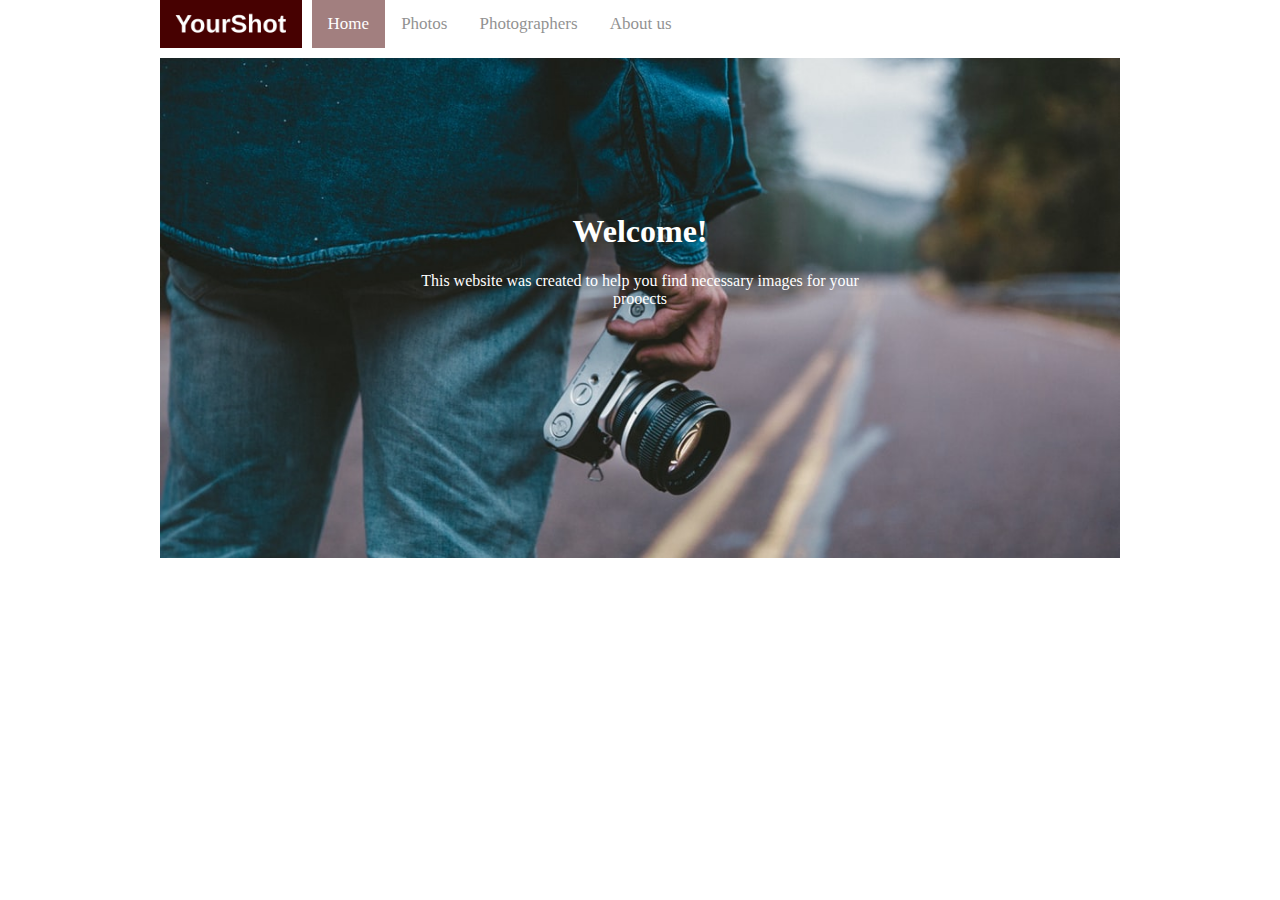
<file: index.html>
<!doctype html>
<html lang="en">
<head>
  <meta charset="utf-8">
  <title>YourShot</title>
  <meta name="description" content="MY FIRST SITE DESCRIPTION">
  <meta name="author" content="MY NAME">
  <link rel="stylesheet" href="css/style.css">
</head>
<body>
    <div class="topnav">
        <img src="img/logo.png"></img>
        <a class="active" href="index.html">Home</a>
        <a href="photos.html">Photos</a>
        <a href="users.html">Photographers</a>
        <a href="about.html">About us</a>
    </div>
    <div class="descblock">
      <div class="desctext">
        <h1>Welcome!</h1>
        <p>This website was created to help you find necessary images for your proоeсts</p>
      </div>          
    </div>
  
</body>
</html>
</file>
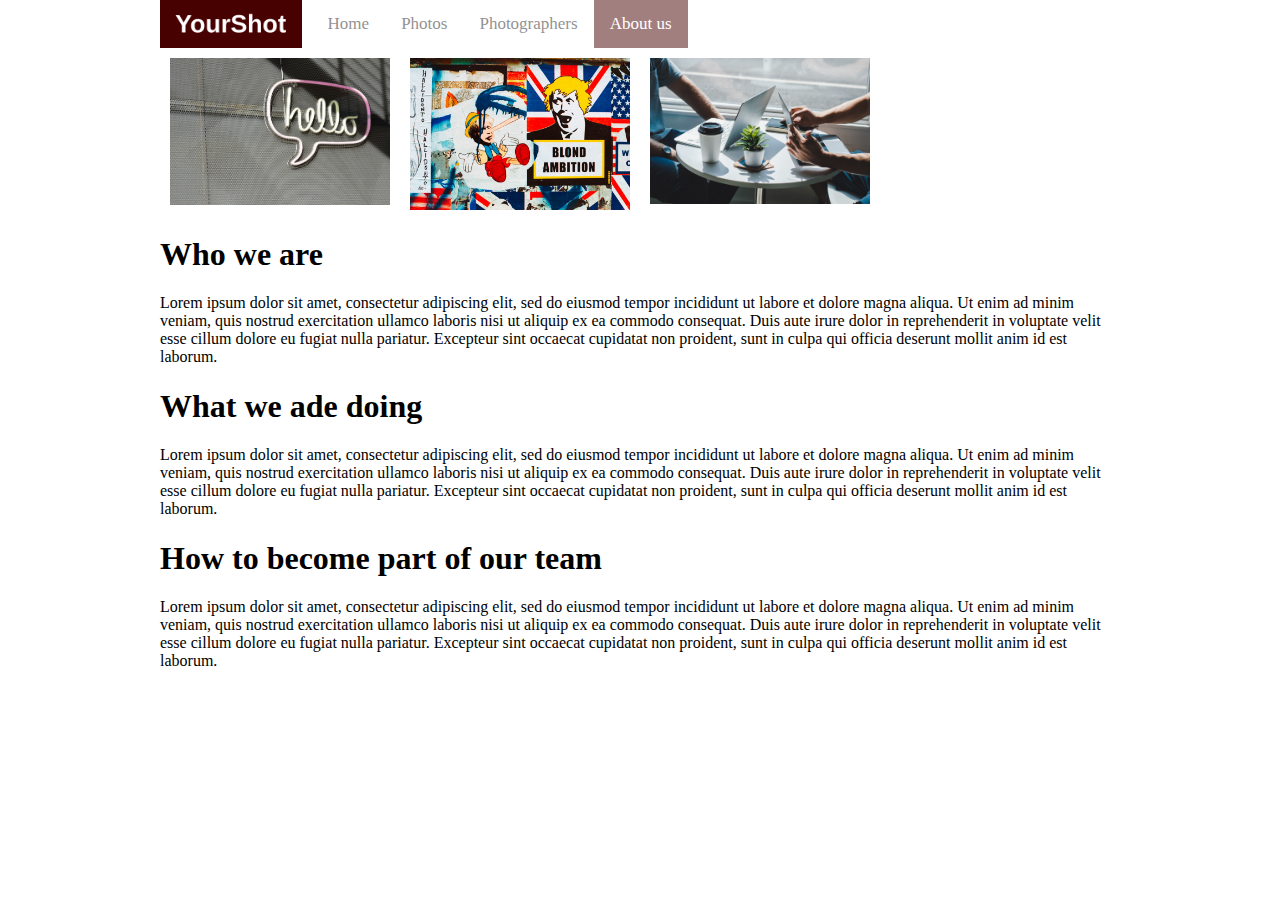
<file: about.html>
<!doctype html>
<html lang="en">

<head>
  <meta charset="utf-8">
  <title>YourShot</title>
  <meta name="description" content="MY FIRST SITE DESCRIPTION">
  <meta name="author" content="MY NAME">
  <link rel="stylesheet" href="css/style.css">
</head>

<body>
  <div class="topnav">
    <img src="img/logo.png"></img>
    <a href="index.html">Home</a>
    <a href="photos.html">Photos</a>
    <a href="users.html">Photographers</a>
    <a class="active" href="about.html">About us</a>
  </div>
  <div class="image-row">
    <div class="image-row-container"><img src="img/about1.jpeg"></img></div>
    <div class="image-row-container"><img src="img/about2.jpeg"></img></div>
    <div class="image-row-container"><img src="img/about3.jpeg"></img></div>
    <div class="image-row-container"></div>
  </div>
  <h1>Who we are</h1>
  <p>Lorem ipsum dolor sit amet, consectetur adipiscing elit, sed do eiusmod tempor incididunt ut labore et dolore magna aliqua. Ut enim ad minim veniam, quis nostrud exercitation ullamco laboris nisi ut aliquip ex ea commodo consequat. Duis aute irure dolor in reprehenderit in voluptate velit esse cillum dolore eu fugiat nulla pariatur. Excepteur sint occaecat cupidatat non proident, sunt in culpa qui officia deserunt mollit anim id est laborum.</p>
  <h1>What we ade doing</h1>
  <p>Lorem ipsum dolor sit amet, consectetur adipiscing elit, sed do eiusmod tempor incididunt ut labore et dolore magna aliqua. Ut enim ad minim veniam, quis nostrud exercitation ullamco laboris nisi ut aliquip ex ea commodo consequat. Duis aute irure dolor in reprehenderit in voluptate velit esse cillum dolore eu fugiat nulla pariatur. Excepteur sint occaecat cupidatat non proident, sunt in culpa qui officia deserunt mollit anim id est laborum.</p>
  <h1>How to become part of our team</h1>
  <p>Lorem ipsum dolor sit amet, consectetur adipiscing elit, sed do eiusmod tempor incididunt ut labore et dolore magna aliqua. Ut enim ad minim veniam, quis nostrud exercitation ullamco laboris nisi ut aliquip ex ea commodo consequat. Duis aute irure dolor in reprehenderit in voluptate velit esse cillum dolore eu fugiat nulla pariatur. Excepteur sint occaecat cupidatat non proident, sunt in culpa qui officia deserunt mollit anim id est laborum.</p>
</body>

</html>
</file>
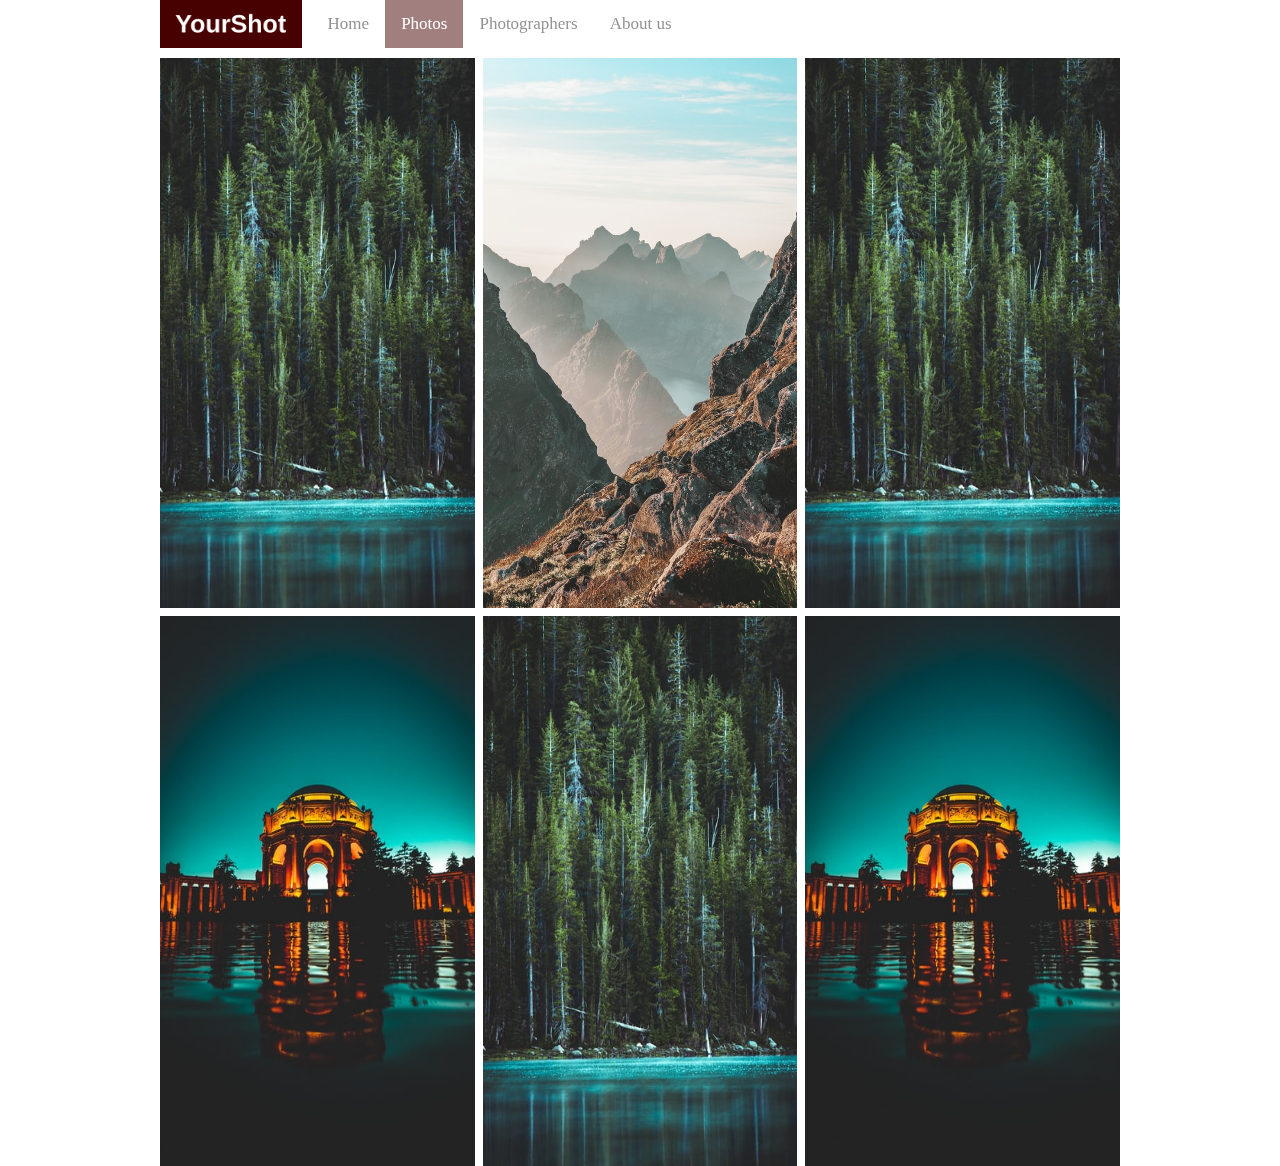
<file: photos.html>
<!doctype html>
<html lang="en">
<head>
  <meta charset="utf-8">
  <title>YourShot</title>
  <meta name="description" content="MY FIRST SITE DESCRIPTION">
  <meta name="author" content="MY NAME">
  <link rel="stylesheet" href="css/style.css">
</head>
<body>
    <div class="topnav">
      <img src="img/logo.png"></img>
      <a href="index.html">Home</a>
      <a class="active" href="photos.html">Photos</a>
      <a href="users.html">Photographers</a>
      <a href="about.html">About us</a>
    </div>
    <div class="grid-container">

        <article class="photo-listing">
          <a class="photo-title" href="photo1.html">
            <img src="img/user1.jpg"></img>
            User1
          </a>
          <div class="photo">
            <a href="photo1.html">
              <img src="img/photo1.jpeg">
            </a>
          </div>
        </article>
  
        <article class="photo-listing">
          <a class="photo-title" href="photo2.html">
            <img src="img/user2.jpg"></img>
            User2
          </a>
          <div class="photo">
            <a href="#">
              <img src="img/photo2.jpeg"> </a>
          </div> 
        </article>
  
        <article class="photo-listing">
          <a class="photo-title" href="photo1.html">
            <img src="img/user1.jpg" alt=""></img>
            User1
          </a>
          <div class="photo">
            <a href="#">
              <img src="img/photo1.jpeg"> </a>
          </div>
        </article>
  
        <article class="photo-listing">
          <a class="photo-title" href="photo3.html">
            <img src="img/user1.jpg" alt=""></img>
            User1
          </a>
          <div class="photo">
            <a href="#">
              <img src="img/photo3.jpeg"> </a>
          </div>
        </article>
  
        <article class="photo-listing">
          <a class="photo-title" href="photo1.html">
            <img src="img/user1.jpg" alt=""></img>
            User1
          </a>
            <div class="photo">
            <a href="#">
              <img src="img/photo1.jpeg"> </a>
          </div>
        </article>
  
        <article id="3700" class="photo-listing">
          <a class="photo-title" href="photo3.html">
            <img src="img/user1.jpg" alt=""></img>
            User1
          </a>
          <div class="photo">
            <a href="#">
              <img src="img/photo3.jpeg">
            </a>
          </div>
        </article>

      </div>
</body>
</html>
</file>
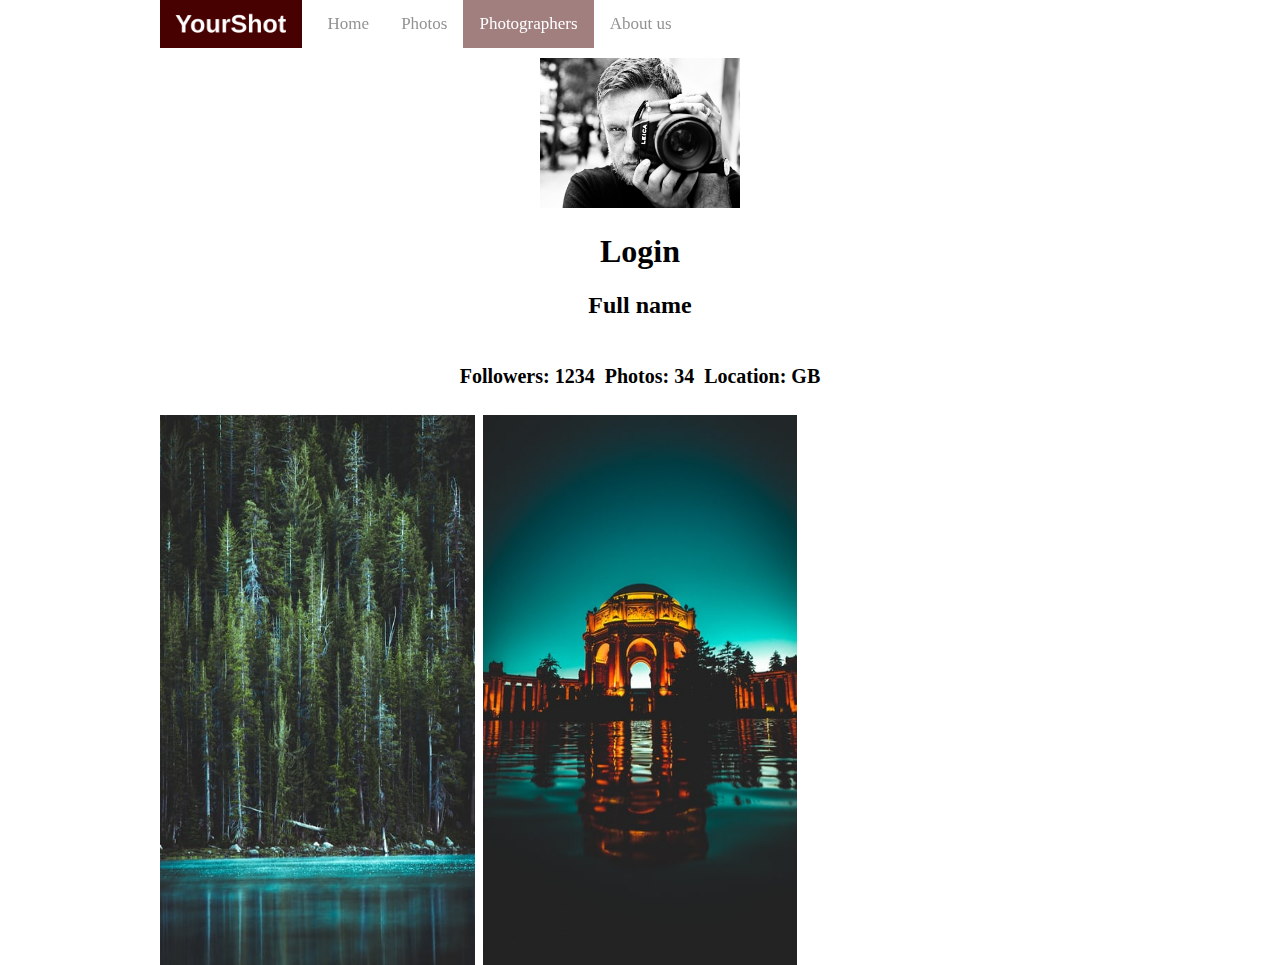
<file: user1.html>
<!doctype html>
<html lang="en">

<head>
    <meta charset="utf-8">
    <title>YourShot</title>
    <meta name="description" content="MY FIRST SITE DESCRIPTION">
    <meta name="author" content="MY NAME">
    <link rel="stylesheet" href="css/style.css">
</head>

<body>
    <div class="topnav">
        <img src="img/logo.png"></img>
        <a href="index.html">Home</a>
        <a href="photos.html">Photos</a>
        <a class="active" href="users.html">Photographers</a>
        <a href="about.html">About us</a>
    </div>
    <div class="user-content">
        <div class="image-container"><img src="img/user1.jpg" alt=""></img></div>
        <div>
            <h1>Login</h1>
        </div>
        <div>
            <h2>Full name</h2>
        </div>
        <div class="user-data">
            <h4>Followers: 1234</h4>
            <h4>Photos: 34</h4>
            <h4>Location: GB</h4>
        </div>
    </div>
    <div class="grid-container">
        <article class="photo-listing">
            <a class="photo-title" href="photo1.html">
                <img src="img/user1.jpg"></img>
                User1
            </a>
            <div class="photo">
                <a href="photo1.html">
                    <img src="img/photo1.jpeg">
                </a>
            </div>
        </article>

        <article class="photo-listing">
            <a class="photo-title" href="photo3.html">
                <img src="img/user1.jpg" alt=""></img>
                User1
            </a>
            <div class="photo">
                <a href="#">
                    <img src="img/photo3.jpeg"> </a>
            </div>
        </article>
    </div>
</body>

</html>
</file>
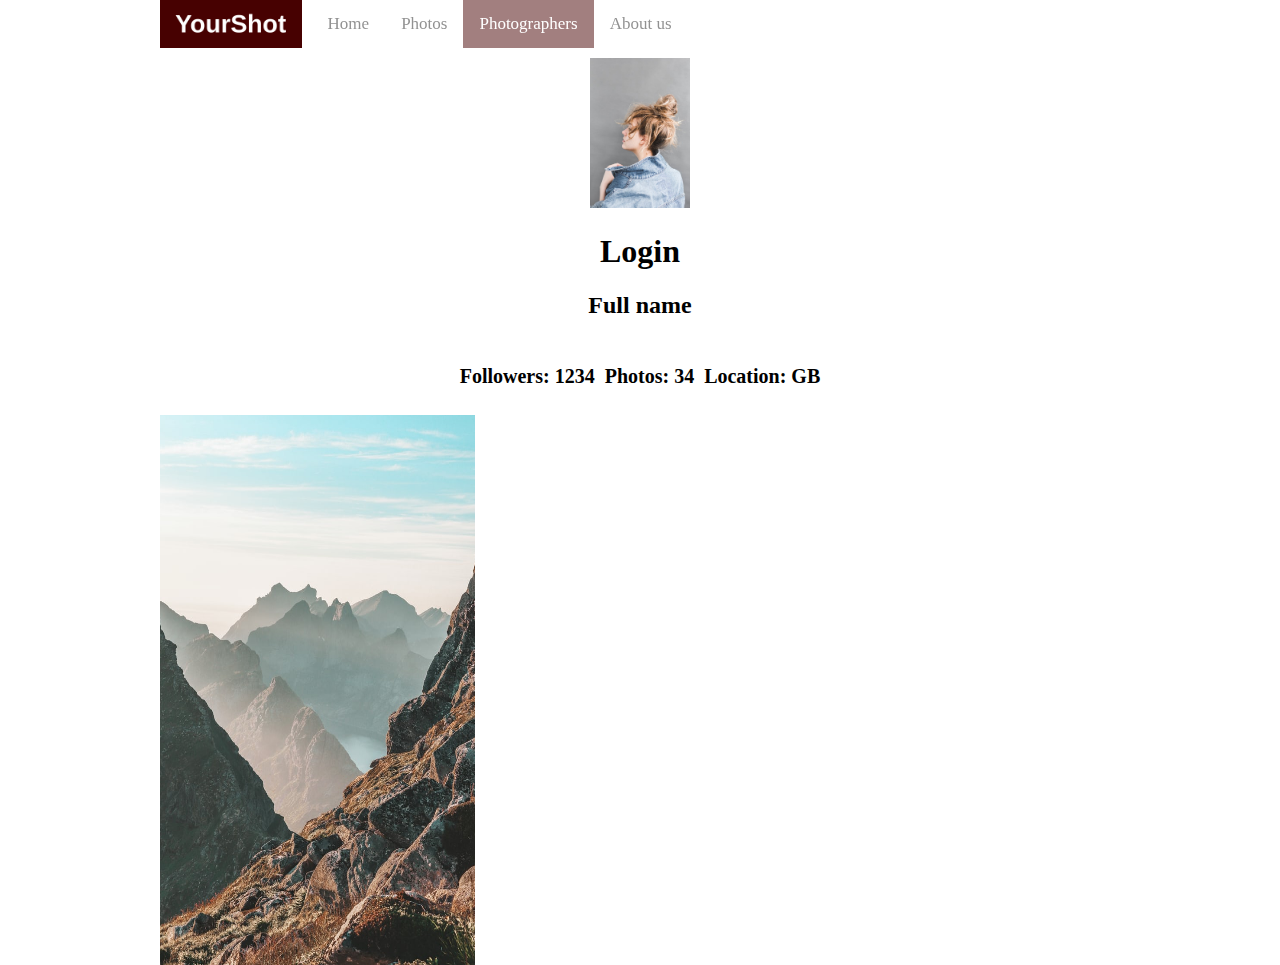
<file: user2.html>
<!doctype html>
<html lang="en">

<head>
    <meta charset="utf-8">
    <title>YourShot</title>
    <meta name="description" content="MY FIRST SITE DESCRIPTION">
    <meta name="author" content="MY NAME">
    <link rel="stylesheet" href="css/style.css">
</head>

<body>
    <div class="topnav">
        <img src="img/logo.png"></img>
        <a href="index.html">Home</a>
        <a href="photos.html">Photos</a>
        <a class="active" href="users.html">Photographers</a>
        <a href="about.html">About us</a>
    </div>
    <div class="user-content">
        <div class="image-container"><img src="img/user2.jpg" alt=""></img></div>
        <div>
            <h1>Login</h1>
        </div>
        <div>
            <h2>Full name</h2>
        </div>
        <div class="user-data">
            <h4>Followers: 1234</h4>
            <h4>Photos: 34</h4>
            <h4>Location: GB</h4>
        </div>
    </div>
    <div class="grid-container">
        <article class="photo-listing">
            <a class="photo-title" href="photo2.html">
                <img src="img/user2.jpg"></img>
                User1
            </a>
            <div class="photo">
                <a href="photo2.html">
                    <img src="img/photo2.jpeg">
                </a>
            </div>
        </article>
    </div>
</body>

</html>
</file>
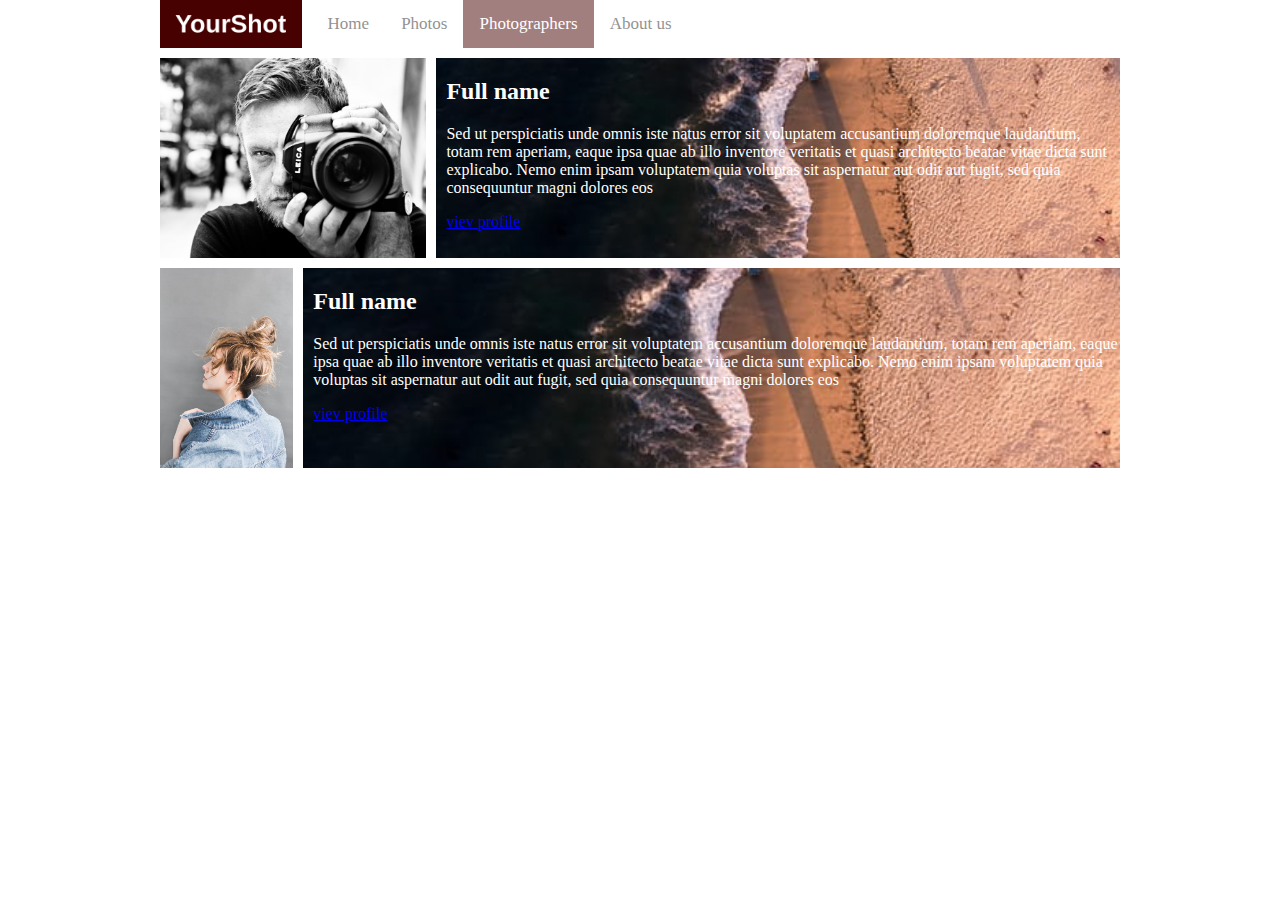
<file: users.html>
<!doctype html>
<html lang="en">
<head>
  <meta charset="utf-8">
  <title>YourShot</title>
  <meta name="description" content="MY FIRST SITE DESCRIPTION">
  <meta name="author" content="MY NAME">
  <link rel="stylesheet" href="css/style.css">
</head>
<body>
    <div class="topnav">
        <img src="img/logo.png"></img>
        <a href="index.html">Home</a>
        <a href="photos.html">Photos</a>
        <a class="active" href="users.html">Photographers</a>
        <a href="about.html">About us</a>
    </div>
    <div class="card">
        <img src="img/user1.jpg" alt=""></img>
        <div class="card-text">
            <h2>Full name</h2>
            <p>Sed ut perspiciatis unde omnis iste natus error sit voluptatem accusantium doloremque laudantium, totam rem aperiam, eaque ipsa quae ab illo inventore veritatis et quasi architecto beatae vitae dicta sunt explicabo. Nemo enim ipsam voluptatem quia voluptas sit aspernatur aut odit aut fugit, sed quia consequuntur magni dolores eos</p>
            <a href="user1.html">viev profile</a>
        </div>
        
    </div>
    <div class="card">
        <img src="img/user2.jpg" alt=""></img>
        <div class="card-text">
            <h2>Full name</h2>
            <p>Sed ut perspiciatis unde omnis iste natus error sit voluptatem accusantium doloremque laudantium, totam rem aperiam, eaque ipsa quae ab illo inventore veritatis et quasi architecto beatae vitae dicta sunt explicabo. Nemo enim ipsam voluptatem quia voluptas sit aspernatur aut odit aut fugit, sed quia consequuntur magni dolores eos</p>            
            <a href="user2.html">viev profile</a>
        </div>
    </div>            
  
</body>
</html>
</file>
<file: css/style.css>
/* Add a black background color to the top navigation */
 body{
  margin: auto;
  max-width: 960px;
 }
  .topnav {
    display: flex;
    flex-direction: row;
    overflow: hidden;
    margin-bottom: 10px;
  }
  
  .navlinks {
    display: flex;
    flex-direction: row;
    justify-content: center;
  }
  .topnav a {
    opacity: .5;
    float: left;
    color: rgb(37, 37, 37);
    text-align: center;
    padding: 14px 16px;
    text-decoration: none;
    font-size: 17px;
  }
  .topnav img {
    height: 48px;
    padding-right: 10px;
  }
  .topnav a:hover {
    background-color: #ddd;
    color: black;
  }
  
  .topnav a.active {
    background-color: #470101;
    color: white;
  }
  /* index.html */
  .descblock {
    background-image: url("../img/descbloc.jpeg");
    background-color: #cccccc;
    height: 500px;
    background-position: center;
    background-repeat: no-repeat;
    background-size: cover;
    position: relative;
  }
  .desctext {
    text-align: center;
    position: absolute;
    top: 40%;
    left: 50%;
    transform: translate(-50%, -50%);
    color: white;
  }

  .card{
      height: 200px;
      margin-top: 10px;
      overflow: hidden; 
      
  }
  .card-text {
    height: 200px;
    padding-left: 10px;
    background-image: url("../img/user2back.jpeg");
    background-color: #cccccc;
    overflow: hidden;
    background-position: center;
    background-repeat: no-repeat;
    background-size: cover;
    position: relative;
    color: white;
    /* box-shadow: 0 0 10px rgba(0,0,0,0.5); */
  }
  .card > img{
      height: 200px;
      float: left;
      margin-right: 10px;
  }
  .card > p{
      padding: 5px;
  }

  /* photos.html */

  .photo img {
    width: 100%;
    height: 100%;
  }

  .grid-container {
    display: grid;
    grid-template-columns: repeat(auto-fill, minmax(300px, 1fr));
    grid-gap: 0.5em;
  }
  
  .photo-listing {
    position: relative;
    }
  
  .photo {
    line-height: 0;
    height: 550px;
    overflow: hidden;
  }
  
  .photo img {
    filter: blur(0px);
    transition: filter 0.3s ease-in;
    transform: scale(1.1);
  }

  .photo-title {
    font-size: 1.5em;
    font-weight: bold;
    text-decoration: none;
    z-index: 1;
    position: absolute;
    height: 100%;
    width: 100%;
    top: 0;
    left: 0;
    opacity: 0;
    transition: opacity .5s;
    background: rgba(90,0,10,0.4);
    color: white;
    /* position the text in t’ middle*/
    display: flex;
    align-items: center;
    justify-content: center;
  }
  .photo-title img {
    width: 40px;
    height: 40px;
    overflow:hidden;
    border-radius: 50%;
    margin-right: 10px;
    
  }
  
  .photo-listing:hover .photo-title {
    opacity: 1;
  }
  
  .photo-listing:hover .photo img {
    filter: blur(2px);
  }
  
  /* for touch screen devices */
  @media (hover: none) { 
    .photo-title {
      opacity: 1;
    }
    .photo img {
      filter: blur(2px);
    }
  }

  /* photo.html */
  .photo-content{
    display: grid;
    /* align-items: center; */
    /* justify-content: center; */
    overflow: hidden;
    grid-gap: 10px;
  }
  .photo-content img{
    width: 100%;
  }
  .photo-desc {
    padding-left: 30px;
  }
  i {
    font-size: 20px;
    margin-top: 10px;
  }
  .photo-desc img{
    width: 40px;
    height: 40px;
    overflow:hidden;
    border-radius: 50%;
    margin-right: 10px;
  }
  .photo-desc a {
    font-size: 1.5em;
    font-weight: bold;
    text-decoration: none;
    display: flex;
    align-items: center;
  }

  @media screen and (max-width: 600px){
    .photo-content{
        grid-template-columns: 100%;
    }
  }
  @media screen and (min-width: 600px){
    .photo-content{
        grid-template-columns: 50% 50%%;
    }
  }
  @media screen and (min-width: 900px){
    .photo-content{
        grid-template-columns: 50% 50%;
    }
  }

  /* user.html */
  .user-content {
    text-align: center; 
  }

  .image-container img{
    height: 150px;
    /* width: 40px;
    overflow:hidden; */
  }
  .user-data {
    margin-top: 0px;
    display: flex;
    flex-direction: row;
    justify-content: center;

  }
  .user-data h4{
    font-size: 20px;
    margin-right: 5px;
    margin-left: 5px;
  }
  /* about.html */

  .image-row {
    display: flex;
    flex-direction: row;
    justify-content: center;
  }
  .image-row-container {
    overflow: hidden;
    margin-left: 10px;
    margin-right: 10px;
    width: 33%;
    height: 20%;
  }
  .image-row-container img{
    height:100%;
    width:100%;
  }
</file>
